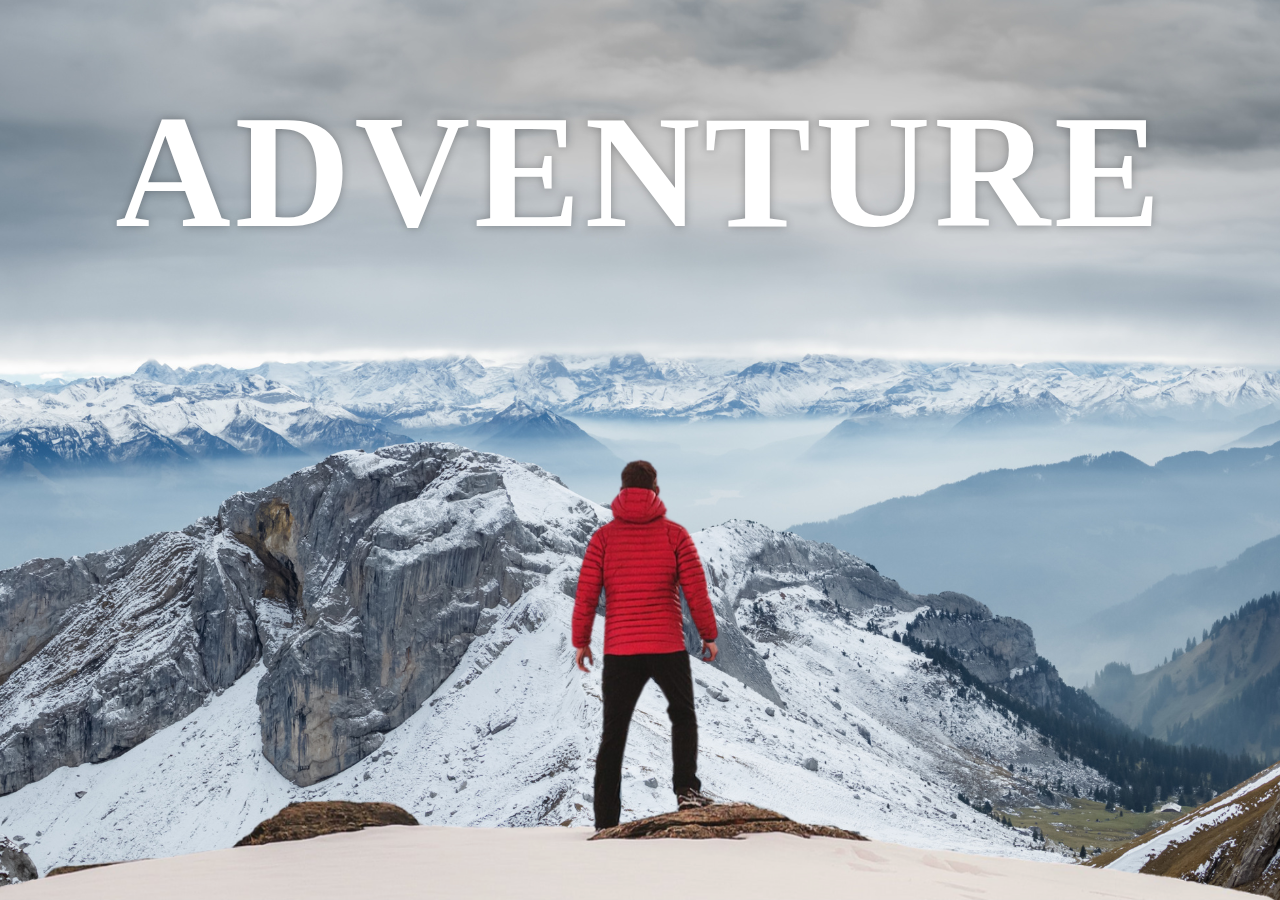
<file: Parallex-website/index.html>
<!DOCTYPE html>
<html lang="en">
<head>
    <meta charset="UTF-8">
    <meta name="viewport" content="width=device-width, initial-scale=1.0">
    <title>Parallex-Effect</title>
    <link rel="Stylesheet" href="style.css">
</head>
<body>
     <div id="wrapper">

     <div class="container">
        <img src="./images/background.png" class="background" >
        <img src="./images/foreground.png" class="foreground" >
        <h1>ADVENTURE</h1>
       </div>
       
       <section>
        <h2 class="secHeading">ADVENTURE TIME !</h2>
        <p class="text">
            It’s adventure time! The world is calling, and there’s no better moment to dive into the thrill of the unknown. Whether it’s climbing rugged peaks, exploring hidden trails, or simply taking a spontaneous trip, adventure time is all about embracing the unexpected. 
            <br><br>
            It’s about trading routine for excitement, comfort for discovery, and fear for courage. Pack your essentials, fuel your spirit with curiosity, and let the journey shape you. The horizon is wide, the possibilities are endless—let’s make it unforgettable! 
        </p>
        <div class="bg bg1">
            <h2 class="desc">BIKING</h2>
        </div>
            <p class="text">
                Biking is one of the most exhilarating ways to experience adventure! Whether you're cruising along scenic roads, exploring rugged mountain trails, or cycling through vibrant city streets, biking offers a perfect blend of thrill and exploration.
                <br> <br>
                 It's not just a workout; it’s a journey that connects you to nature and the world around you. Feel the wind in your face, the rhythm of the pedals, and the sense of freedom as you chart your own course. From long-distance rides to casual spins, biking is adventure, freedom, and joy on two wheels! 
            </p>
        
        <div class="bg bg2">
            <h2 class="desc" id="Pgliding">PARA GLIDING</h2>
        </div>
            <p class="text">
                Paragliding is the ultimate adventure for those who dream of soaring through the skies like a bird. With nothing but a harness and a wing, you can glide effortlessly above breathtaking landscapes, feeling the wind as your guide. It’s an experience that combines the thrill of flight with the serenity of floating above the world.
                <br> <br>
                 Whether you’re launching from a mountain peak or a coastal cliff, paragliding offers a unique perspective that few get to experience. It’s not just a sport—it’s a dance with the sky, a moment of pure freedom, and a reminder of how vast and beautiful the world truly is. 
            </p>
        
        <div class="bg bg3">
            <h2 class="desc" id="Bjumping">BUNGEE JUMPING</h2>
        </div>
            <p class="text">
                Bungee jumping is the epitome of thrill and adrenaline! Imagine standing on the edge of a towering bridge, a platform, or a cliff, your heart racing as you look down at the world below. With just an elastic cord securing you, you leap into the void, free-falling at incredible speeds before being gently rebounded back.
                <br><br>
                It’s a test of courage, pushing you to conquer fear and embrace the rush of the unknown. The moment of the jump is pure exhilaration, and the feeling of weightlessness is unforgettable. Whether you’re leaping over a river, canyon, or urban landscape, bungee jumping is an experience that leaves you with a sense of accomplishment and stories to tell for a lifetime.
            </p>

            <div class="bg bg4">
                <h2 class="desc">SURFING</h2>
            </div>
                <p class="text">
                    Surfing is the ultimate blend of adventure, skill, and connection with the ocean. Riding the waves is a thrill like no other—balancing on the board as you harness the power of the sea. It’s a sport that challenges your mind and body, requiring focus, agility, and perseverance. 
                    <br> <br> 
                    But beyond the adrenaline, surfing is also deeply meditative. Sitting on your board, watching the horizon, you become one with nature, waiting for the perfect wave. Whether you're a beginner catching your first wave or a seasoned surfer conquering barrels, surfing is freedom, adventure, and harmony all rolled into one unforgettable experience.
                </p>

                <div class="bg bg5">
                    <h2 class="desc">RAFTING</h2>
                </div>
                    <p class="text">
                        Rafting is the ultimate group adventure that combines teamwork, excitement, and a dash of thrill. It’s the perfect way to experience the raw power of nature as you navigate through fast-moving rivers, dodging rocks and waves while working together with your team to stay afloat. Whether you’re tackling class I (easy) or class V (extreme) rapids, the rush of the water and the challenge of controlling the raft make for an unforgettable experience.
                        <br><br> 
                        Rafting is more than just about adrenaline; it’s about bonding with others, trusting your teammates, and enjoying the beauty of the river and its surroundings. You can raft through canyons, forests, or even whitewater rapids in the heart of mountains. It’s a mix of adventure, fun, and nature all rolled into one wet, wild ride!
                    </p>
        
       </section>

    </div>
    
</body>
</html>
</file>
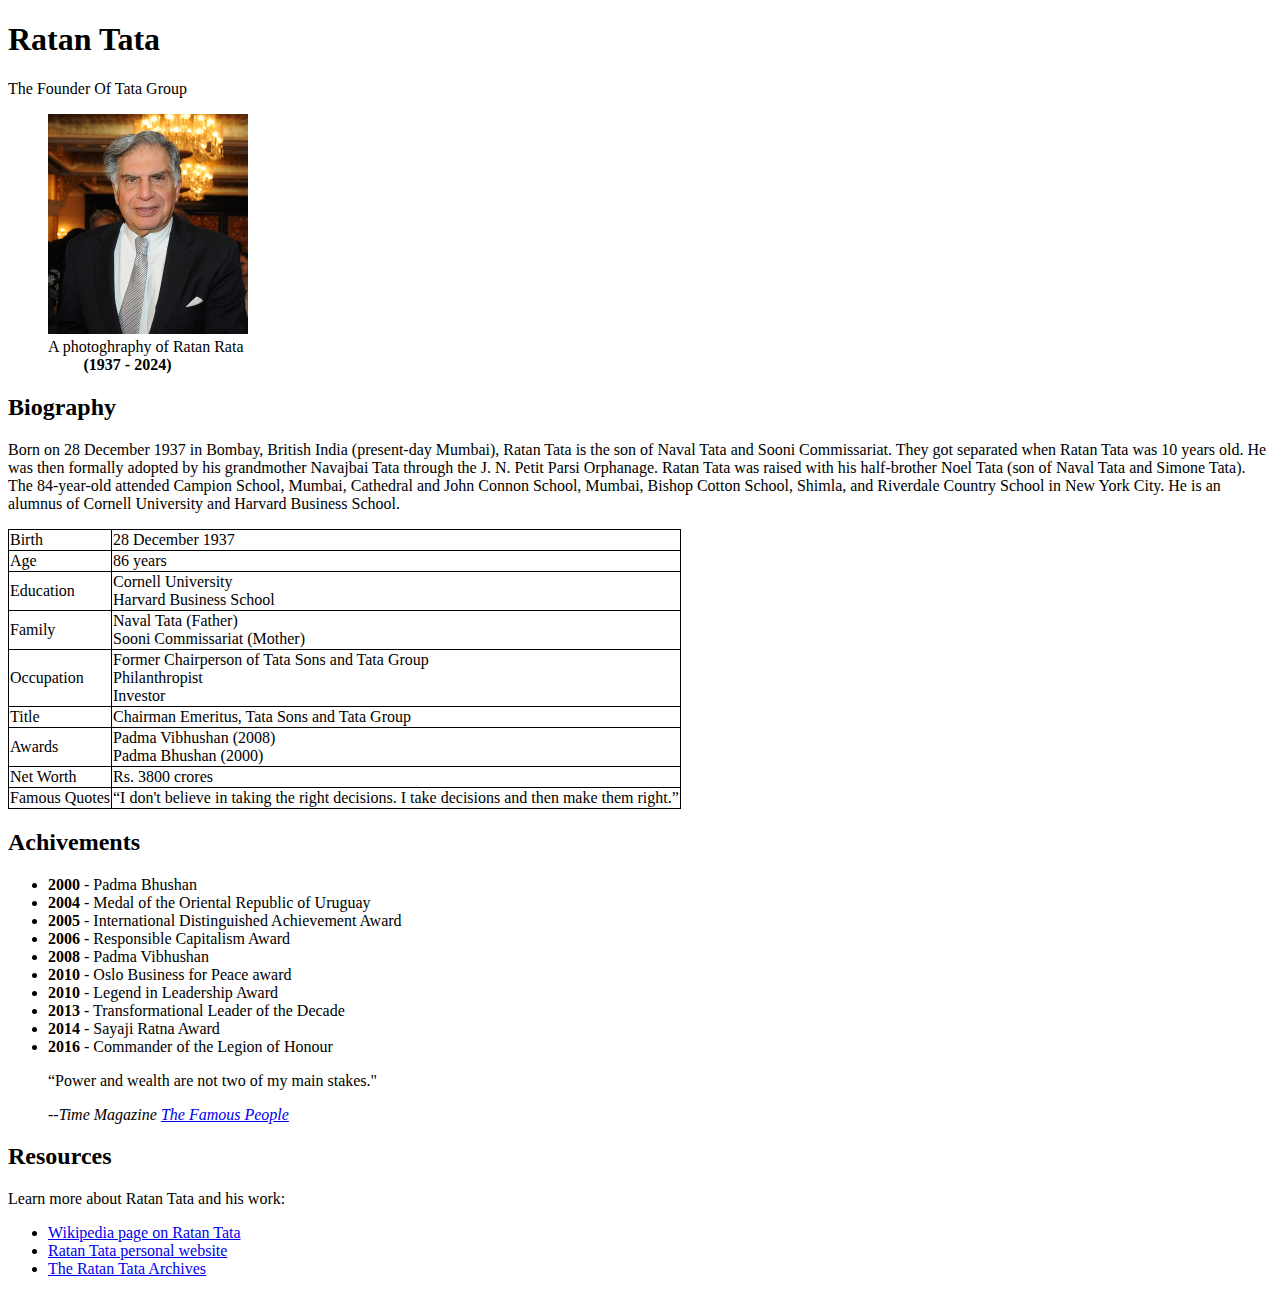
<file: Tribute-Page-Ratan-Tata/index.html>
<!DOCTYPE html>
<html lang="en">
<head>
    <meta charset="UTF-8">
    <meta name="viewport" content="width=device-width, initial-scale=1.0">
    <title>Ratan Tata</title>
    <style>
        table,tr,td{
            border: 1px solid black;
            border-collapse: collapse;
        }
        figcaption span{
            margin-left: 3%;
        }
    </style>
</head>
<body>  

      <!-- Here we Learn about creating a tribute page of Ratan Tata using some tags (<h1>, <h2>, <p>, <figure> <img> <figurecaption> </figurecaption> </figure>, <ul> <li> <strong>, <blockqute> <cite> <a> ) -->

    <h1> Ratan Tata </h1>

    <p> The Founder Of Tata Group </p> 

    <figure>
    <img src="./Images/Ratan_Tata.jpg" alt="Ratan Tata Image" width="200"> 
    <figcaption> 
        A photoghraphy of Ratan Rata 
        <br/>
        <span><strong> (1937 - 2024) </strong></span>

    </figcaption>

   </figure>

        <!-- Biography Section -->

   <section>

   <h2> Biography </h2>

   <p> Born on 28 December 1937 in Bombay, British India (present-day Mumbai), Ratan Tata is the son of Naval Tata and Sooni Commissariat. They got separated when Ratan Tata was 10 years old. He was then formally adopted by his grandmother Navajbai Tata through the J. N. Petit Parsi Orphanage. Ratan Tata was raised with his half-brother Noel Tata (son of Naval Tata and Simone Tata). 

    The 84-year-old attended Campion School, Mumbai, Cathedral and John Connon School, Mumbai, Bishop Cotton School, Shimla, and Riverdale Country School in New York City. He is an alumnus of Cornell University and Harvard Business School. </p>

    <table>
        <tr>
            <td>Birth</td>
            <td colspan="4">28 December 1937 </td>
            
        </tr>
        <tr>
            <td>Age</td>
            <td colspan="4"> 86 years</td>
            
        </tr>
        <tr>
            <td>Education</td>
            <td colspan="4">
                Cornell University <br> Harvard Business School
            </td>

           
        </tr>
        <tr>
            <td>Family</td>
            <td > Naval Tata (Father) 
                <br>
                Sooni Commissariat (Mother) </td>
              
        </tr>
        <tr>
            <td>Occupation</td>
            <td>Former Chairperson of Tata Sons and Tata Group <br>
                Philanthropist <br> 
                Investor</td>
            
        </tr>
        <tr>
            <td>Title</td>
            <td> Chairman Emeritus, Tata Sons and Tata Group </td>
            
        </tr>
        <tr>
            <td>Awards</td>
            <td> Padma Vibhushan (2008) <br> 
                Padma Bhushan (2000) </td>
            
        </tr>
        <tr>
            <td>Net Worth</td>
            <td> Rs. 3800 crores </td>
            
        </tr>
        <tr>
            <td>Famous Quotes</td>
            <td>“I don't believe in taking the right decisions. I take decisions and then make them right.”
            </td>
           
        </tr>
    
    </table>

   </section>

      <!-- Achivement Section -->
   
   <section>

    <h2> Achivements </h2>

    <ul>

        <li>
            <strong> 2000 </strong> - Padma Bhushan
        </li>
        <li>
            <strong> 2004 </strong> - Medal of the Oriental Republic of Uruguay
        </li>
        <li>
            <strong> 2005 </strong> - International Distinguished Achievement Award
        </li>
        <li> 
            <strong> 2006 </strong> - Responsible Capitalism Award
        </li>
        <li> 
            <strong> 2008 </strong> - Padma Vibhushan
        </li>
        <li>
            <strong> 2010 </strong> - Oslo Business for Peace award
        </li>
        <li>
            <strong> 2010 </strong> - Legend in Leadership Award
        </li>
        <li>
            <strong> 2013 </strong> - Transformational Leader of the Decade
        </li>
        <li>
            <strong> 2014 </strong> - Sayaji Ratna Award
        </li>
        <li>
            <strong> 2016 </strong> - Commander of the Legion of Honour
        </li>
    </ul>

    <blockquote><p>“Power and wealth are not two of my main stakes." </p> 
    
     <cite>--Time Magazine 
        <a href="https://www.thefamouspeople.com/profiles/ratan-tata-5516.php"> The Famous People </a> </cite> </blockquote>

    </section>

    <!-- Resources Section -->

    <section>
    <h2> Resources </h2>

    <p> Learn more about Ratan Tata and his work: </p>

    <ul>
        <li>
            <a href="https://en.wikipedia.org/wiki/Ratan_Tata" target="_blank">Wikipedia page on Ratan Tata</a>
        </li>
        <li>
            <a href="https://www.tata.com" target="_blank">Ratan Tata personal website</a>
        </li>
        <li>
            <a href="https://www.tatacentralarchives.com" target="_blank">The Ratan Tata Archives</a>
        </li>
    </ul>

    </section>
    
</body>
</html>
</file>
<file: Parallex-website/style.css>
*{
    margin: 0;
    padding: 0;
    box-sizing: border-box;
}
#wrapper{
    height: 100vh;
    overflow-y: auto;
    overflow-x: hidden;
    perspective: 10px;
}
.container{
    position: relative;
    height: 100%;
    display: flex;
    justify-content: center;
    align-items: center;
    transform-style: preserve-3d;
    z-index: -1;
    scroll-behavior: smooth;

}
.background{
    transform: translateZ(-40px) scale(6);
}
.foreground{
    transform: translateZ(-20px) scale(3);
} 
.background, .foreground{
    position: absolute;
    height: 100%;
    width: 100%;
    object-fit: cover;
    z-index: -1;
}
h1{
    position:absolute;
    top: 5rem;
    font-size: 10rem;
    letter-spacing: 4px;
    color: white;
    text-shadow: 0 0 10px rgb(0, 0, 0, 0.3);
}
section{
    background-color: rgb(45, 45, 45);
    color: white;
    padding: 5rem 0;
}
.secHeading{
    font-size: 5rem;
    padding: 0 10rem;
}
.text{
    font-size: 1.5rem;
    padding: 0 10rem;
    margin: 5rem 0;
}
.bg{
    position: relative;
    width: 100%;
    background-attachment: fixed;
    background-size: cover;
    background-position: center;
    height: 500px;
}
.desc{
    position: absolute;
    background-color: white;
    font-size: 3.5rem;
    font-weight: 600;
    color: black;
    padding: 0.5rem 2.5rem;
    top: 50%;
    left: 50%;
    transform: translateX(-100px);
}
#Pgliding{
    padding: 0.5rem 2.5rem;
    top: 50%;
    left: 43%;

}
#Bjumping{
    padding: 0.5rem 2.5rem;
    top: 50%;
    left: 43%;
}
.bg1{
    background-image: url(./images/sport-1.jpg);
}
.bg2{
    background-image: url(./images/sport-2.jpg);
}
.bg3{
    background-image: url(./images/sport-3.jpg);
}
.bg4{
    background-image: url(./images/sport-4.jpg);
}
.bg5{
    background-image: url(./images/sport-5.jpg);
}
</file>
